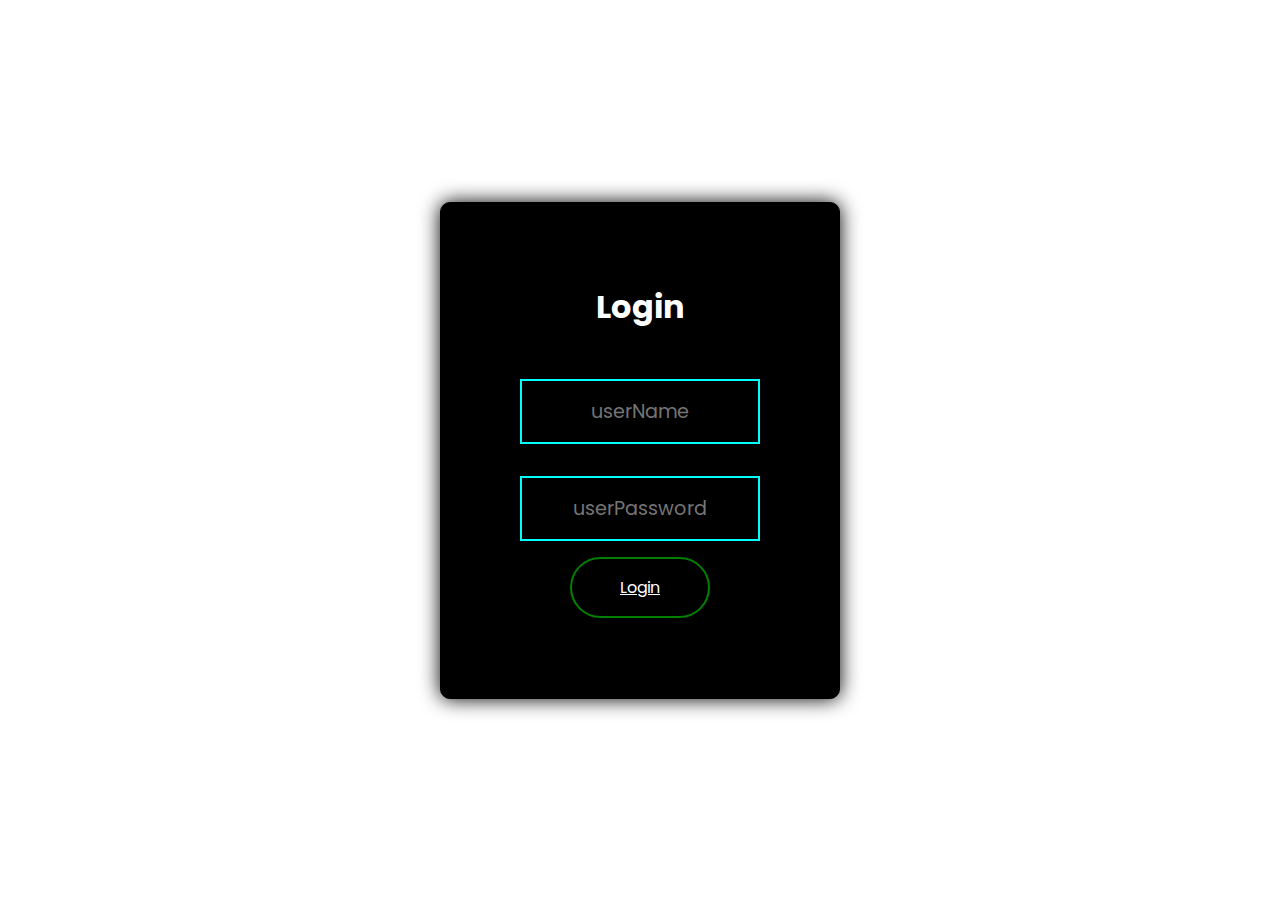
<file: Animated_Login_Form/index.html>
<!DOCTYPE html>
<html lang="en">
<head>
    <meta charset="UTF-8">
    <meta name="viewport" content="width=device-width, initial-scale=1.0">
    <title>Animated Login Form</title>
    <link rel="stylesheet" href="style.css">
</head>
<body>
    <div class="form-container">
        <h2 class="login-title">Login</h2>
        <input type="text" name="text" class="userName" placeholder="userName">
        <input type="password" name="password" class="userPassword" placeholder="userPassword">
        <button class="loginBtn">Login</button> 
    </div>
</body>
</html>
</file>
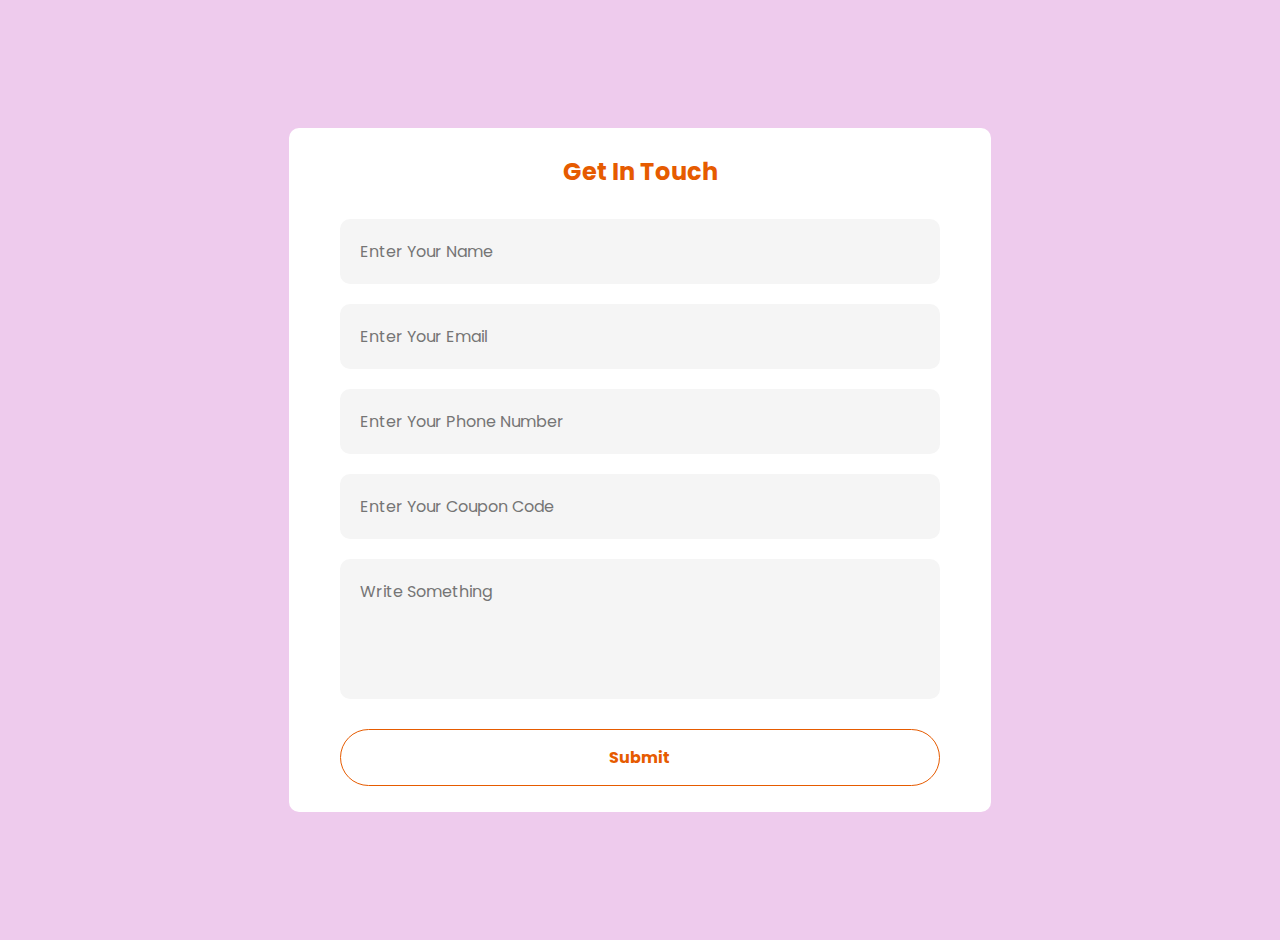
<file: Contact_Form/index.html>
<!DOCTYPE html>
<html lang="en">
<head>
    <meta charset="UTF-8">
    <meta name="viewport" content="width=device-width, initial-scale=1.0">
    <title>Contact Form Using Html And Css</title>
    <link rel="stylesheet" href="style.css">
</head>
<body>
    <div class="container">
        <form >
            <h2>Get In Touch</h2>
            <input type="text" id="name" placeholder="Enter Your Name" required>
            <input type="text" id="email" placeholder="Enter Your Email " required>
            <input type="text" id="phone" placeholder="Enter Your Phone Number " required>
            <input type="text" id="coupon" placeholder="Enter Your Coupon Code" required>

            <textarea id="message" placeholder="Write Something" rows="4"></textarea>
            <button type="submit">Submit</button>
        </form>
    </div>
</body>
</html>
</file>
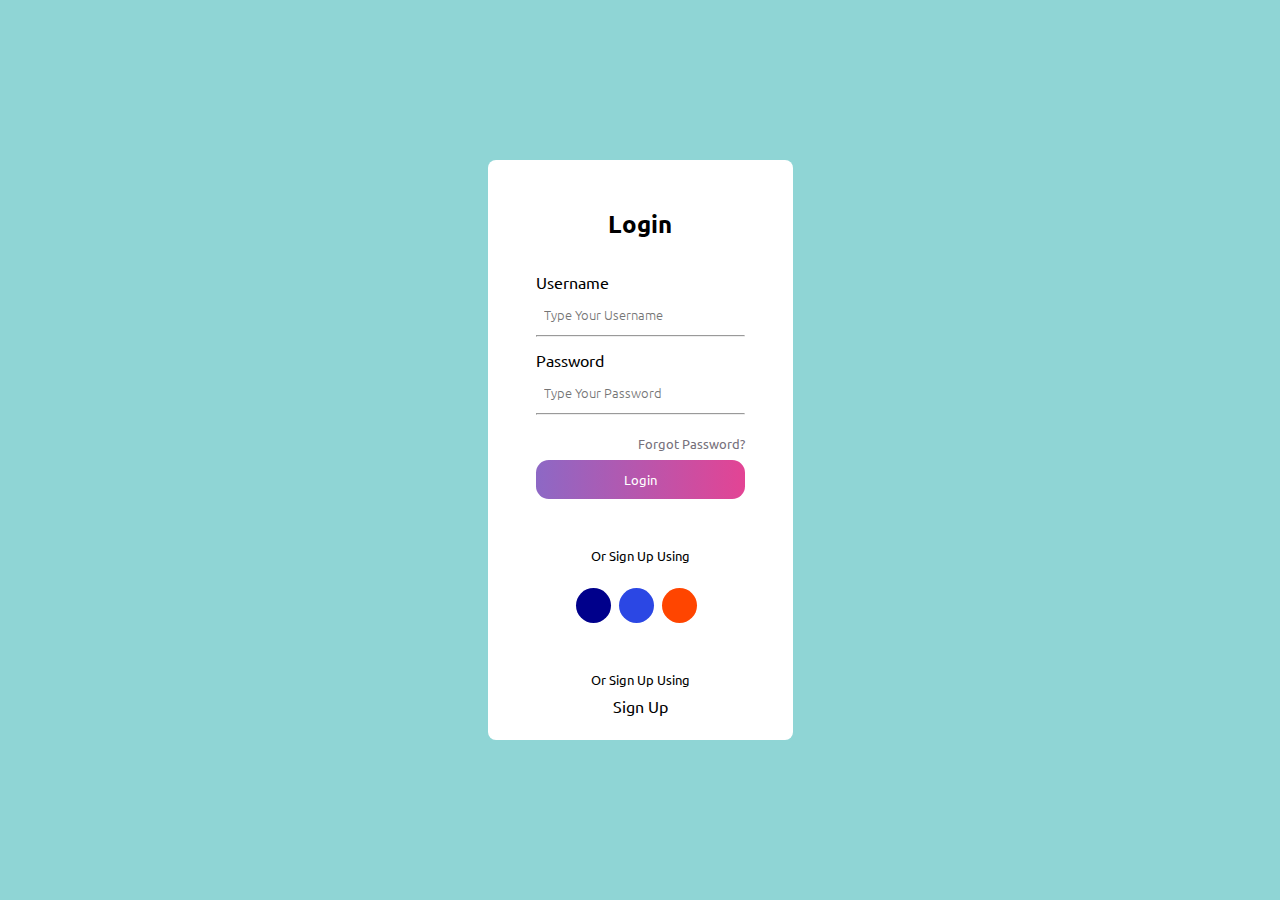
<file: Login_Form/index.html>
<!DOCTYPE html>
<html lang="en">
<head>
    <meta charset="UTF-8">
    <meta name="viewport" content="width=device-width, initial-scale=1.0">
    <title>Login Form</title>
    <link rel="stylesheet" href="style.css">
    <link rel="stylesheet" href="https://cdnjs.cloudflare.com/ajax/libs/font-awesome/6.1.1/css/all.min.css"
        integrity="sha512-KfkfwYDsLkIlwQp6LFnl8zNdLGxu9YAA1QvwINks4PhcElQSvqcyVLLD9aMhXd13uQjoXtEKNosOWaZqXgel0g=="
        crossorigin="anonymous" referrerpolicy="no-referrer" />
        <link rel="stylesheet" href="style.css">
</head>
<body>
    <div class="container">
        <h2 class="t-center">Login</h2>
        <form action="">
            <div class="inputDiv">
                <label for="name"class="username">Username</label>
                <div class="user-area">
                    <i class="fa-solid fa-user"></i><input type="text"name="name" placeholder="Type Your Username">
                </div>
                <hr>
            </div>
            <div class="inputDiv">
                <label for="password" class="username">Password</label>
                <div class="user-area">
                    <i class="fa-solid fa-key"></i><input type="password" name="password" id="password"
                    placeholder="Type Your Password">
                </div>
                <hr>
            </div>
             <span class="forgotPassword">Forgot Password?</span>
             <button class="btn">Login</button>
             <div class="formBottom">
                <p>Or Sign Up Using</p>
                <ul class="flexUl">
                    <a href="https://www.facebook.com" target="_blank">
                        <li><i class="fa-brands fa-facebook-f"></i></li>
                    </a>
                    <a href="https://www.twitter.com"target="_blank">
                        <li><i class="fa-brands fa-twitter"></i></li>
                        
                    </a>
                    <a href="https://www.google.com" target="_blank">
                        <li><i class="fa-brands fa-google"></i></li>
                    </a>
                </ul>
                 <p class="signUp"> Or Sign Up Using</p>
                 <p id="signUp">Sign Up</p>
             </div>
        </form>

    </div>
    
</body>
</html>
</file>
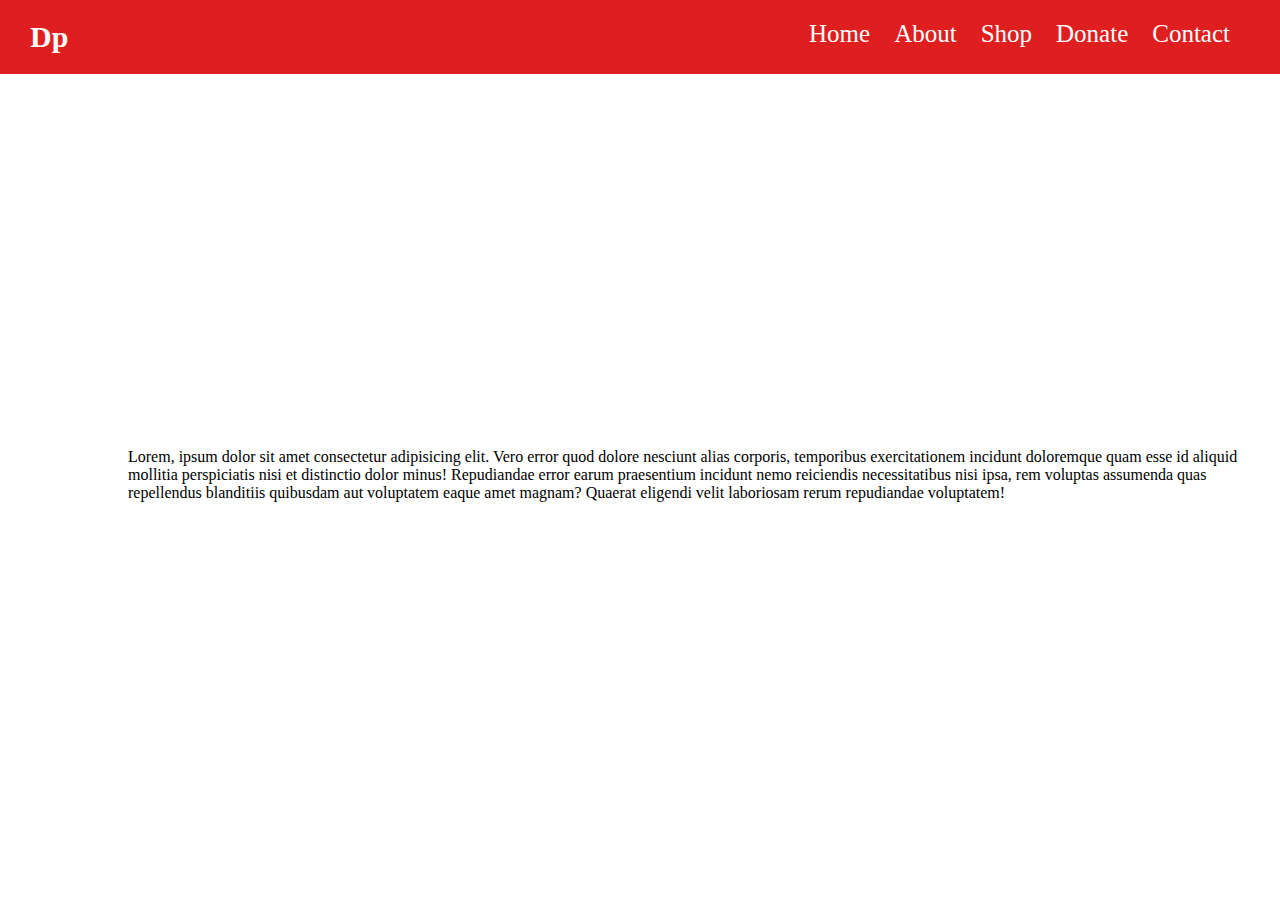
<file: My_Page/index.html>
<!DOCTYPE html>
<html lang="en">
<head>
    <meta charset="UTF-8">
    <meta name="viewport" content="width=device-width, initial-scale=1.0">
    <title>My Page</title>
    <link rel="stylesheet" href="style.css">
</head>
<body>
    <div id="main">
        <div id="left">
           <div id="lnav">
            <h1>Dp</h1>
            <div id="lnavr">
              <a href="">Home</a>
              <a href="">About</a>
              <a href="">Shop</a>
              <a href="">Donate</a>
              <a href="">Contact</a>
            </div>
           </div>
          </div>
          <div id="text">
            <h1>Serving You </h1>
             <h1>Since 1989</h1>
             <p>Lorem, ipsum dolor sit amet consectetur adipisicing elit. Vero error quod dolore nesciunt alias corporis, temporibus exercitationem incidunt doloremque quam esse id aliquid mollitia perspiciatis nisi et distinctio dolor minus! Repudiandae error earum praesentium incidunt nemo reiciendis necessitatibus nisi ipsa, rem voluptas assumenda quas repellendus blanditiis quibusdam aut voluptatem eaque amet magnam? Quaerat eligendi velit laboriosam rerum repudiandae voluptatem!</p>
          </div>
    </div>
</body>
</html>
</file>
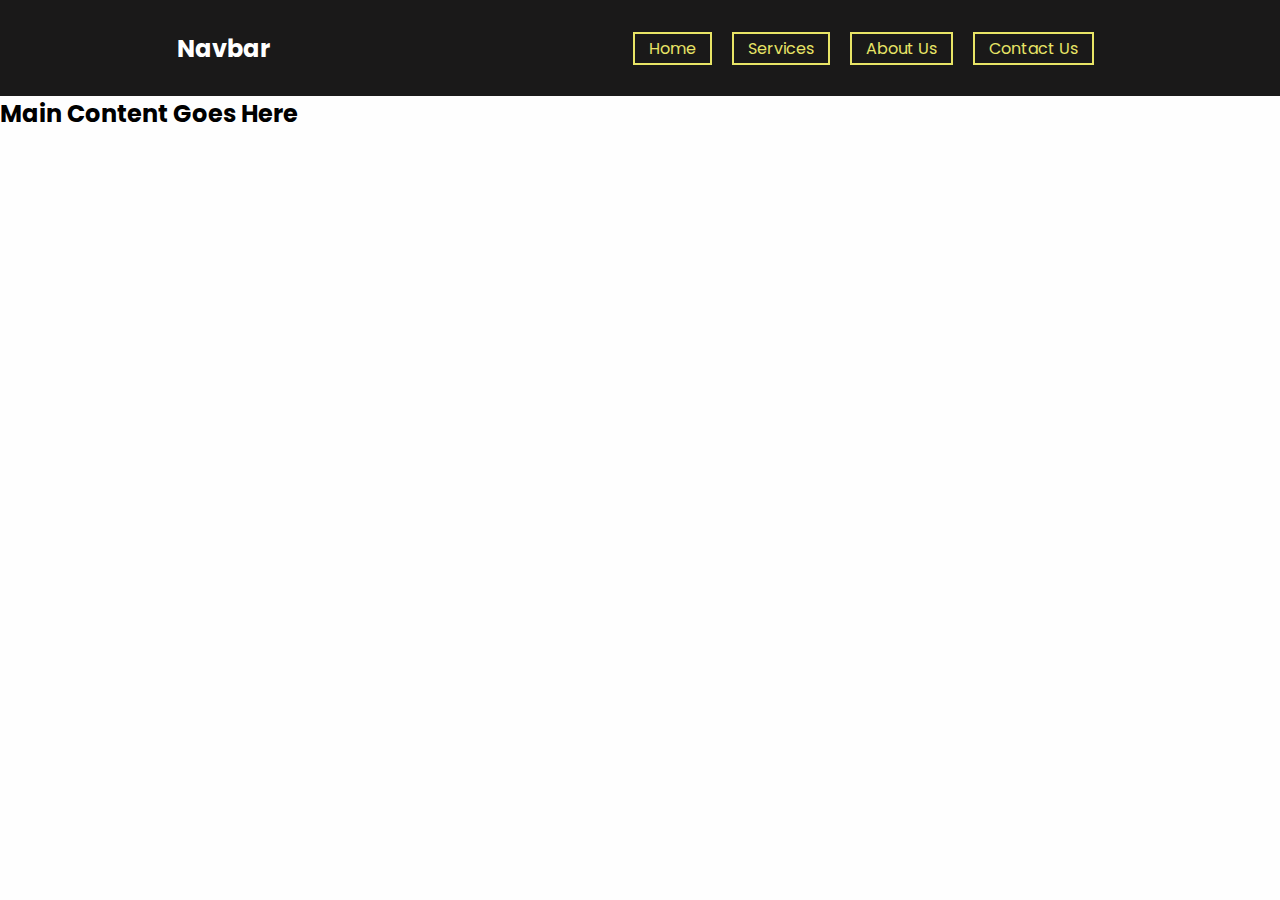
<file: Navbar_Hover_Effect/index.html>
<!DOCTYPE html>
<html lang="en">
<head>
    <meta charset="UTF-8">
    <meta name="viewport" content="width=device-width, initial-scale=1.0">
    <title>Navbar Hover Effects</title>
    <link rel="stylesheet" href="style.css">
</head>
<body>
    <div class="navBar">
        <h2>Navbar</h2>
        <ul>
            <li><a href="#">Home</a></li>
            <li><a href="#">Services</a></li>
            <li><a href="#">About Us</a></li>
            <li><a href="#">Contact Us</a></li>
            
        </ul>
       
    </div>
    <main>
        <h2>Main Content Goes Here</h2>
    </main>
    
    
</body>
</html>
</file>
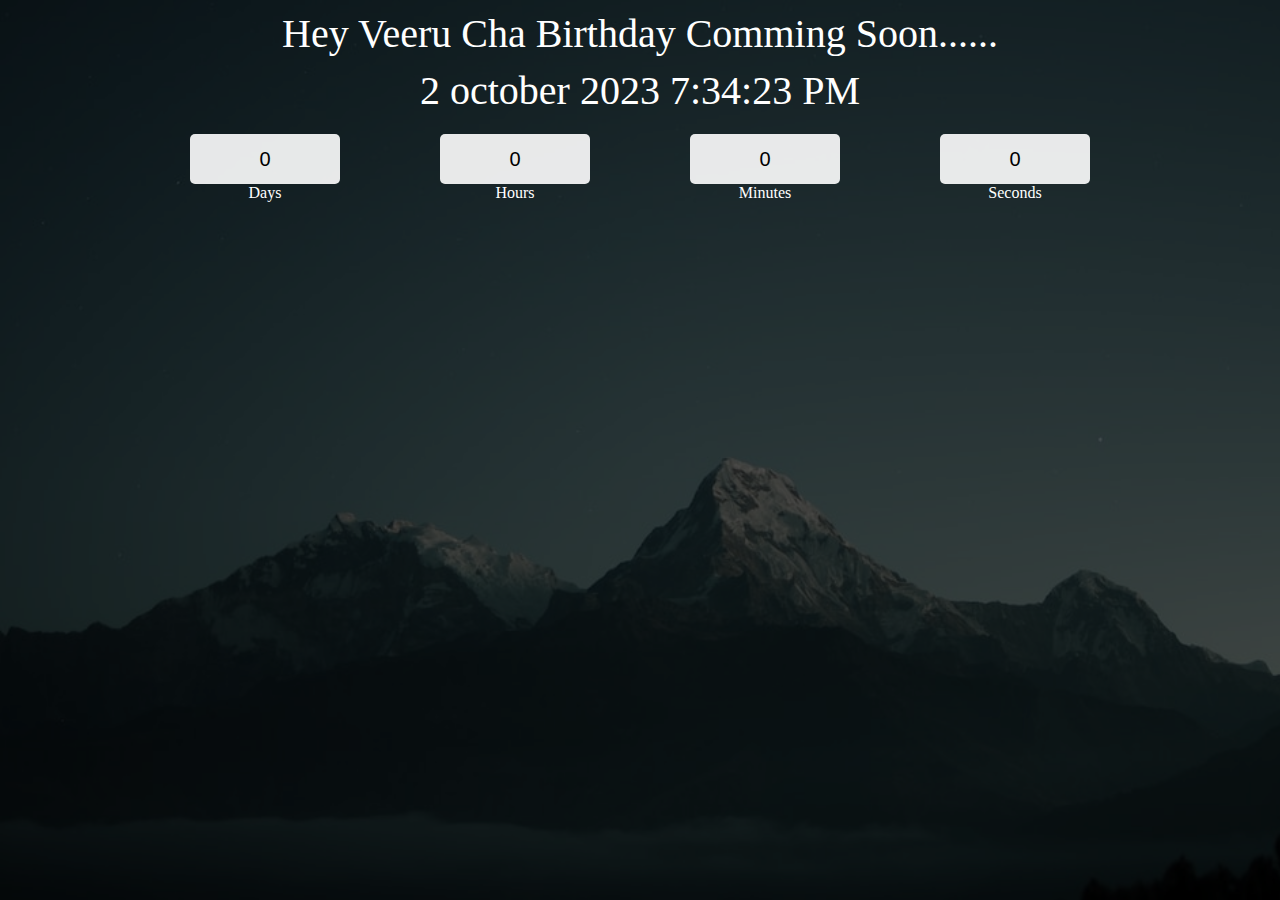
<file: Project_2_CountDown/index.html>
<!DOCTYPE html>
<html lang="en">
<head>
    <meta charset="UTF-8">
    <meta name="viewport" content="width=device-width, initial-scale=1.0">
    <title>CountDown</title>
    <link rel="stylesheet" href="style.css">
</head>
<body>
    <div class="main">
        <div class="overlay">
            <div class="title"> Hey Veeru Cha Birthday Comming Soon......</div>
            <div class="title"  id="end-date">01 Aug 2023 6:43 PM</div>
            <div class="col">
                <div> <input type="text" readonly value="0">
                    <br>
                  <label for="Days">Days</label>
                </div>
                  <div> <input type="text" readonly value="0"> 
                    <br>
                    <label for="Hours">Hours</label>
                  
                </div>
                    <div> <input type="text" readonly value="0">
                        <br>
                        <label for="Minutes">Minutes</label>
                    </div>
                        <div> <input type="text" readonly value="0">
                            <br>
                            <label for="Seconds">Seconds</label>
                        </div>
            </div>
        </div>
       
    </div>
    <script src="index.js"></script>
</body>
</html>
</file>
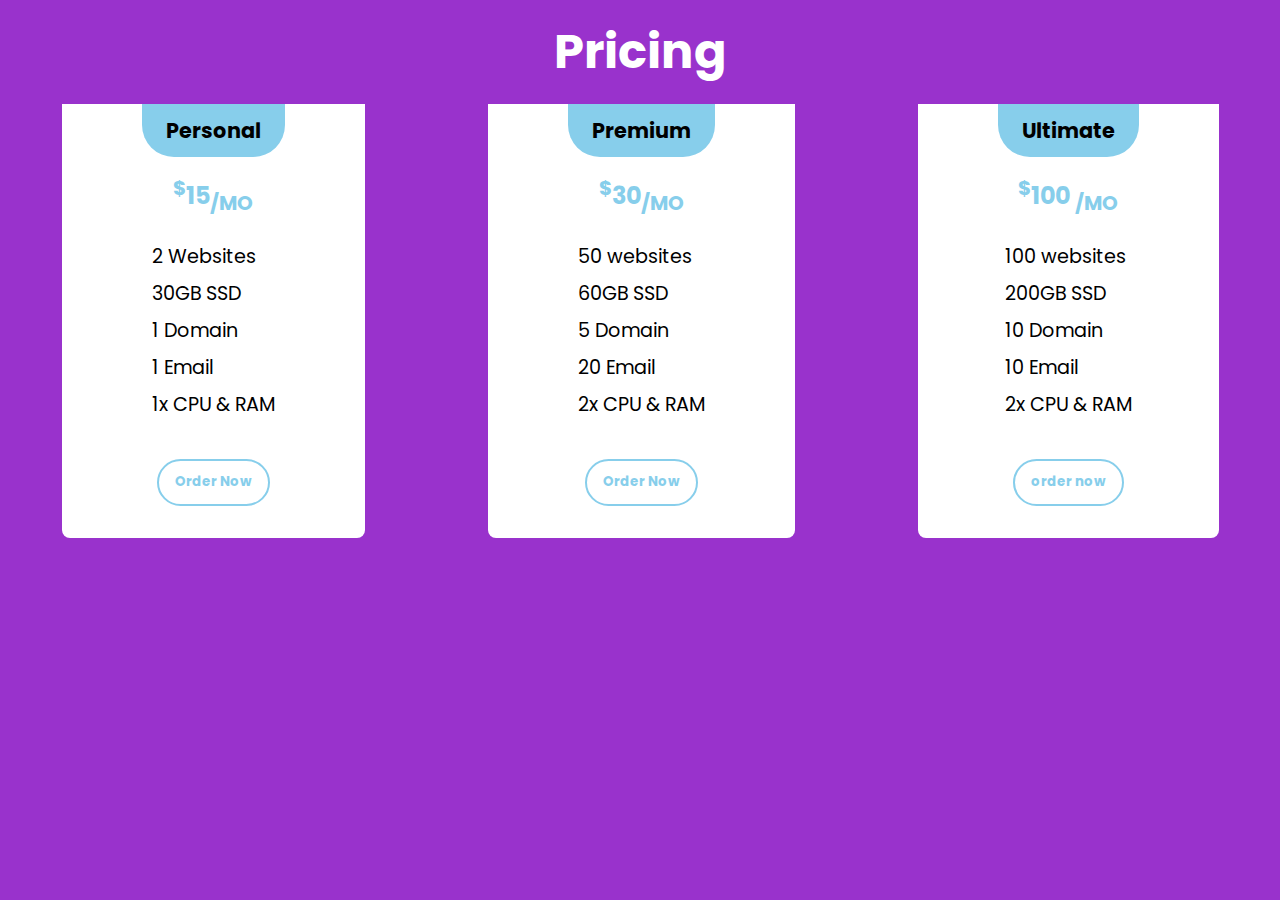
<file: Responsive_Pricing_Card/index.html>
<!DOCTYPE html>
<html lang="en">
<head>
    <meta charset="UTF-8">
    <meta name="viewport" content="width=device-width, initial-scale=1.0">
    <title>Pricing Card</title>
    <link rel="stylesheet" href="style.css">
</head>
<body>
    <h2 class="price-heading">Pricing</h2>
    <div class="pricing-container">
        <div class="pricing-item">
            <h3 class="pricing-kit">Personal</h3>
            <p class="pricing"><sup>$</sup>15<sub>/MO</sub></p>
            <ul class="offers">
                <li>2 Websites</li>
                <li>30GB SSD</li>
                <li>1 Domain</li>
                <li>1 Email</li>
                <li>1x CPU & RAM</li>
            </ul>
            <button class="order-btn">Order Now</button>
        </div>
        <div class="pricing-item">
            <h3 class="pricing-kit">Premium</h3>
            <p class="pricing"><sup>$</sup>30<sub>/MO</sub></p>
            <ul class="offers">
                <li>50 websites</li>
                <li>60GB SSD</li>
                <li>5 Domain</li>
                <li>20 Email</li>
                <li>2x CPU & RAM</li>
            </ul>
            <button class="order-btn">Order Now</button>
        </div>
            <div class="pricing-item">
                <h3 class="pricing-kit">Ultimate</h3>
                <p class="pricing"><sup>$</sup>100 <sub>/MO</sub> </p>
                <ul class="offers">
                    <li>100 websites</li>
                    <li>200GB SSD</li>
                    <li>10 Domain</li>
                    <li>10 Email</li>
                    <li>2x CPU & RAM</li>
                </ul>
                <button class="order-btn">order now</button>
            </div>
    </div>
    
</body>
</html
</file>
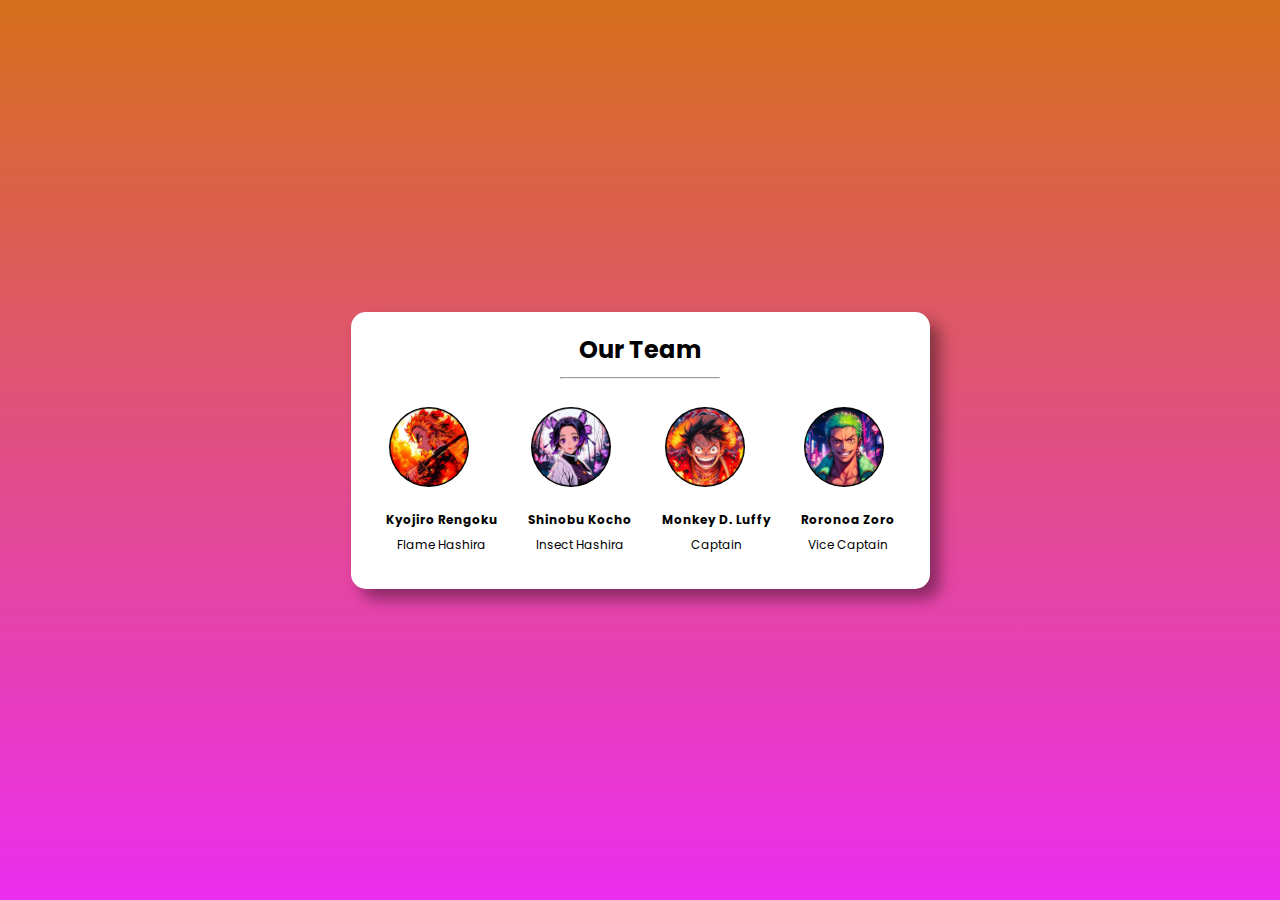
<file: Team_Page/index.html>
<!DOCTYPE html>
<html lang="en">
<head>
    <meta charset="UTF-8">
    <meta name="viewport" content="width=device-width, initial-scale=1.0">
    <title>Team Page</title>
    <link rel="stylesheet" href="style.css">
</head>
<body>
    <div class="main-container">
        <h2>Our Team</h2>
        <hr>
        <div class="members">
            <div class="team-members">
                <img src="altar.pro-20230726-0250.jpg">
                <h4>Kyojiro Rengoku</h4>
                <p>Flame Hashira</p>
            </div>
            <div class="team-members">
                <img src="altar.pro-20230726-0251.jpg" alt="">
                <h4>Shinobu Kocho</h4>
                <p>Insect Hashira</p>
            </div>
            <div class="team-members">
                <img src="altar.pro-20230726-0254.jpg" alt="">
                <h4>Monkey D. Luffy</h4>
                <p>Captain</p>
            </div>
            <div class="team-members">
                <img src="altar.pro-20230726-0255.jpg" alt="">
                <h4>Roronoa Zoro</h4>
                <p>Vice Captain</p>
            </div>
        </div>
     
    </div>
</body>
</html>
</file>
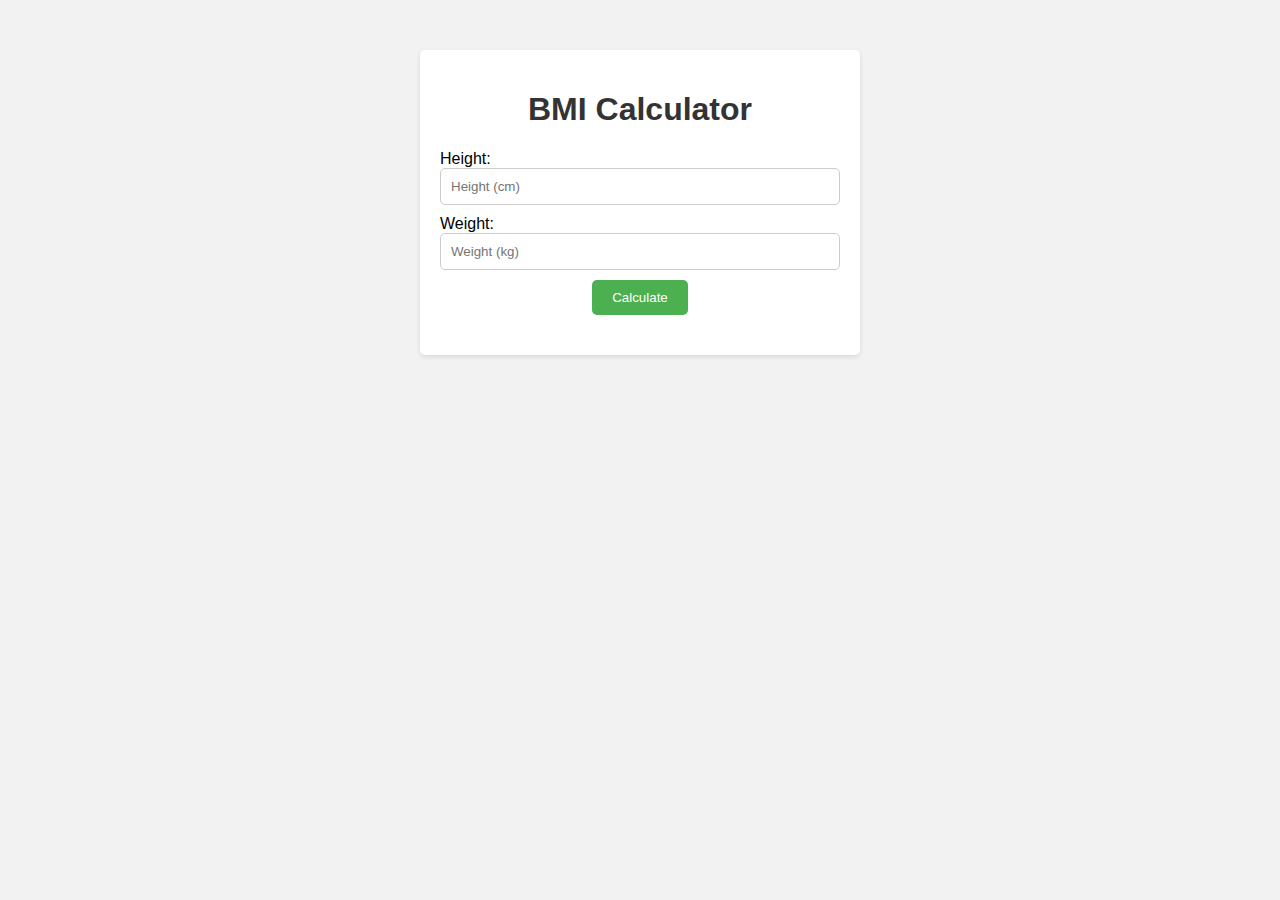
<file: Bmi_Calculator/bmi.html>
<!DOCTYPE html>
<html lang="en">
<head>
    <meta charset="UTF-8">
    <meta http-equiv="X-UA-Compatible" content="IE=edge">
    <meta name="viewport" content="width=device-width, initial-scale=1.0">
    <title>BMI CALCULATOR </title>
    <link rel="stylesheet" href="bmi.css">
</head>
<body>
    <div class="container">
        <h1>BMI Calculator</h1>
        <div class="input-container">
            <label for="height">Height:</label>
            <input type="number" id="height" placeholder="Height (cm)">
        </div>
        <div class="input-container">
            <label for="Weight">Weight:</label>
            <input type="number"id="weight"placeholder="Weight (kg)">
        </div>
        <div>
            <button onclick="calculateBMI()">Calculate</button>
            <div id="result"></div>
        </div>
    </div>
    <script src="bmi.js"></script>
</body>
</html>
</file>
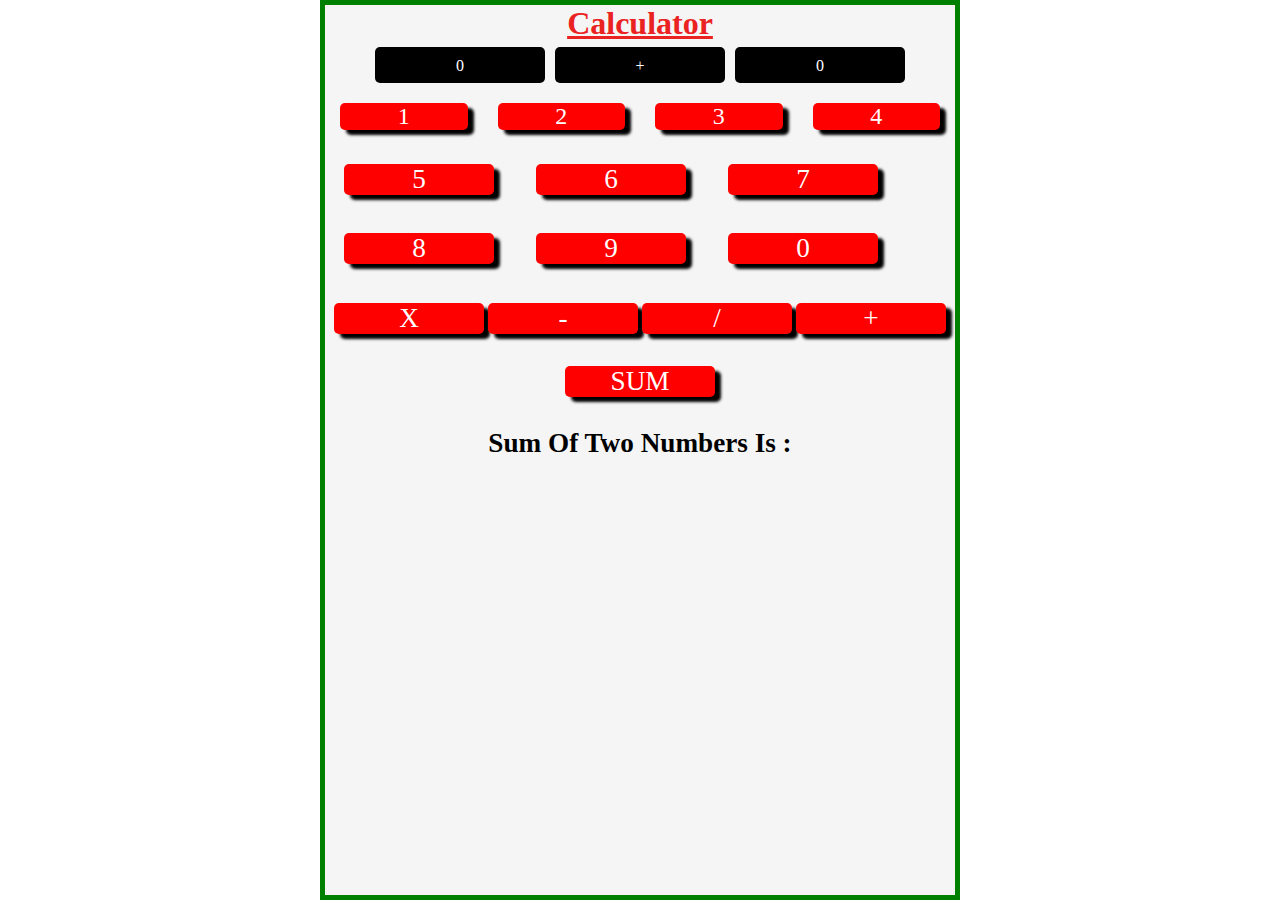
<file: Simple_Calc/calc.html>
<!DOCTYPE html>
<html lang="en">
<head>
    <meta charset="UTF-8">
    <meta name="viewport" content="width=device-width, initial-scale=1.0">
    <title>Simple Calculator</title>
    <link rel="stylesheet" href="calc.css">
</head>
<body>
    <div class="calc-container">
        <h1>Calculator</h1>
        <div class="input-container">
         <p id="first-num">0</p>
         <p id="sign">+</p> 
         <p id="sec-num">0</p>
        </div>
         <div class="num-conatiner">
            <button id="btn-1">1</button>
            <button id="btn-2">2</button>
            <button id="btn-3">3</button>
            <button id="btn-4">4</button>
         </div>
         <div class="half-num">
            <button id="btn-5">5</button>
            <button id="btn-6">6</button>
            <button id="btn-7">7</button>
            <button id="btn-8">8</button>
            <button id="btn-9">9</button>
            <button id="btn-0">0</button>
         </div>
        <div class="math-operations">
          <button onclick="multi()">X</button>
          <button onclick="subtract()">-</button>
          <button onclick="division()">/</button>
          <button onclick="add()">+</button>
        </div>
        <div class="sum-container">
            <button class="sum" onclick="sum()">SUM</button>
            <p id="sum-el">Sum Of Two Numbers Is : </p>
        </div>
    </div>
  
    <script src="calc.js"></script>
</body>
</html>
</file>
<file: Animated_Login_Form/style.css>
@import url('https://fonts.googleapis.com/css2?family=Poppins:wght@300&display=swap');
*{
    margin: 0;
    padding: 0;
    box-sizing: border-box;
    font-family: 'Poppins',sans-serif;
}
body{
    display: flex;
    justify-content: center;
    align-items: center;
    width: 100%;
    height: 100vh;
    background-image: url('https://images.pexels.com/photos/531880/pexels-photo-531880.jpeg?auto=compress&cs=tinysrgb&w=600');
    background-size:cover;
    background-position: center;
    background-repeat: no-repeat;
    
    
}    
.form-container{
    display: flex;
    justify-content: center;
    align-items: center;
    flex-direction: column;
    background-color: black;
    width: 25rem;
    color: white;
    border-radius: 10px;
    padding: 5em 2rem;
    box-shadow: 0px 0px 20px 0px black;
    border:1px solid black ;
}
.login-title{
    font-size: 2rem;
    margin-bottom: 2rem;
}
.userName,.userPassword{
    text-align: center;
    border: 2px solid cyan;
    margin:1rem;
    color: white;
    background: transparent;
    padding: 1rem 2rem;
    width: 15rem;
    font-size: 1.2rem;
    outline: none;
    transition: all .2s ease-in-out;
}
.userName:focus,.userPassword:focus{
    width: 20rem;
    animation-name: colorChange;
    animation-duration: 10s;
    animation-iteration-count:infinite;
}
@keyframes colorChange{
    0%{
        border-color: green;
        color: green;
    }
    10%{
        border-color: yellow;
        color: yellow;
    }
    20%{
        border-color:hotpink;
        color: hotpink;
    }
    30%{
        border-color:red;
        color:red;
    }
    40%{
        border-color: purple;
        color:purple;
    }
    50%{
        border-color: yellow;
        color: yellow;
    }
    60%{
        border-color: cyan;
        color: cyan;
    }
    70%{
        border-color: skyblue;
        color: skyblue;
    }
    80%{
        border-color: pink;
        color: pink;
    }
    90%{
        border-color: red;
        color: red;
    }
    100%{
        border-color: yellow;
        color: yellow;
    }
}
.loginBtn{
    background: transparent;
    border: 2px solid green;
    color: white;
    padding: 1rem 3rem;
    border-radius: 6rem;
    text-decoration: underline;
    font-size: 1rem;
    cursor: pointer;
    transition: all .3s ease-in-out;
}
.loginBtn:hover{
    background: green;
    border-radius: 2px solid green;

}
</file>
<file: Contact_Form/style.css>
@import url("https://fonts.googleapis.com/css2?family=Poppins:wght@300&display=swap");
*{
    margin: 0;
    padding: 0;
    font-family: 'Poppins',sans-serif;
}
.container{
    background-color:  #eecbed;
    display: flex;
    justify-content: center;
    align-items: center;
    padding: 20px;
    height: 100vh;
}
form{
    background-color: white;
    display: flex;
    flex-direction: column;
    padding: 2vw 4vw;
    width: 60%;
    max-width: 600px;
    border-radius: 10px;
}
form h2{
   text-align: center;
   color:  #e65b00;
   margin-bottom: 20px;
}
form input,textarea{
    border: 0;
    margin: 10px 0px;
    padding: 20px;
    outline: none;
    background-color:  #f5f5f5;
    font-size: 16px;
    border-radius: 10px;
    resize: none;
}
form button{
    background: white;
    color:  #e65b00;
    border: 1px solid  #e65b00;
    padding:15px;
    font-size:1rem;
    outline: none;
    cursor: pointer;
    width: 100%;
    font-weight: bold;
    margin: 20px auto 0;
    border-radius: 30px;
    transition: all .5s ease-in;
}
form button:hover{
    border: 1px solid  #e65b00;
    background:  #e65b00;
    color: white;
}
</file>
<file: Login_Form/style.css>
@import url('https://fonts.googleapis.com/css2?family=Ubuntu:wght@300;500;700&display=swap');

*{
    margin: 0;
    padding: 0;
    box-sizing: border-box;
    font-family: "Ubuntu",sans-serif;
}
body{
    width: 100%;
    height: 100vh;
    display: flex;
    justify-content: center;
    align-items: center;
    background-color:  #8fd5d5;
} 
.container{
    background-color: white;
    justify-content: center;
    align-items: center;
    flex-direction: column;
    padding: 1rem 3rem;
    border-radius: .5rem;
}
.container form{
    display: flex;
    justify-content: center;
    flex-direction: column;
    position: relative;
}
.container h2{
    font-size: 1.5rem;
    margin: 2rem;
}
.container form input{
font-weight: lighter;
border: none;
}
input:focus {
    outline: none;
}
.container form .username{
    margin-bottom:.7rem; 
}
.container form i{
    font-size: 1rem;
    margin-right: .5rem;
}
.user-area{
    margin-bottom: .7rem;
}
.container form .forgotPassword{
    position: absolute;
    right: 0rem;
    bottom: 17rem;
    color: rgb(119, 113,124);
    cursor: pointer;
    font-size: .8rem;
}
.inputDiv{
    display: flex;
    flex-direction: column;
    padding-bottom: .8rem;
}
.formBottom{
    display: flex;
    justify-content: center;
    align-items: center;
    flex-direction: column;
}
.formBottom ul{
    margin-bottom: 3rem;
}
.formBottom p{
    margin-bottom: .5rem;
    font-size: .8rem;
}
.flexUl{
    display: flex;
    justify-content: space-between;
    align-items: center;
}
.flexUl a{
    text-decoration: none;
}
.flexUl li{
    list-style: none;
}
.flexUl li i{
    height: 35px;
    width: 35px;
    display: flex;
    justify-content: center;
    align-items: center;
}
.fa-brands{
    margin-top: 1rem;
    cursor: pointer;
    color: white;
    padding: 0.5rem;
    border-radius: 50%;
}
.fa-google{
    background-color: orangered;
}
.fa-twitter{
    background-color: rgb(43,71,228);
}
.fa-facebook-f{
    background-color: darkblue;
}
.t-center{
    text-align: center;
}
.btn{
    border: none;
    border-radius: 0.8rem;
    cursor: pointer;
    padding: 0.7rem 0.8rem;
    background: linear-gradient(to right, #8d68c5, #e34494);
    margin-top: 2rem;
    margin-bottom: 3rem;
    color: #fff;
}
#signUp{
    font-size: 1rem;
    cursor: pointer;
}
#signUp:hover{
    color: #8d68c5;
}
</file>
<file: My_Page/style.css>
*{
    margin: 0;
    padding: 0;
    box-sizing: border-box;
}
html,body{
    width: 100%;
    height: 100%;
    font-family: "Gilroy";
}
#main{
    width: 100%;
    height: 100%;
    background-image: url(https://images.unsplash.com/photo-1590838631402-86ece23734ce?auto=format&fit=crop&q=80&ixlib=rb-4.0.3&ixid=M3wxMjA3fDB8MHxwaG90by1wYWdlfHx8fGVufDB8fHx8fA%3D%3D&w=1374);
    background-size: cover;
    background-repeat: no-repeat;
}
#left{
   background-color: rgb(223, 31, 31);
}
#lnav{
    width: 100%;
  height: 100%;
  padding: 20px 30px;
  display: flex;
  justify-content: space-between;
}
#lnavr a{
   margin-right: 20px;
   text-decoration: none;
   font-size: 25px;
   font-weight: 500;
   color: white;
}
#lnav h1{
    font-size: 30px;
    align-items: center;
    color: white;
}
#text{
    margin-top: 15%;
    margin-left: 10%;
}
#text h1{
    color: white;
    font-size: 80px;
}
</file>
<file: Navbar_Hover_Effect/style.css>
@import url('https://fonts.googleapis.com/css2?family=Poppins:wght@300&display=swap');

*{
    margin: 0;
    padding: 0;
    box-sizing: border-box;
    font-family: 'Poppins', sans-serif;

}
body{
    height: 100vh;
    width: 100%;
    background-color: rgb(254, 254, 254);

}
.navBar{
  width: 100%;
  padding: 3rem 0;
  display: flex;
  justify-content: space-around;
  align-items: center;
  height: 4rem;
  background: rgb(26, 25, 25);
}
.navBar h2{
    color: white;
}
ul{
    display: flex;
}
li
{
    list-style-type:  none;
   
}
a{
    text-decoration: none;
}
ul li a{
    padding: 5px 1rem;
    position: relative;
    margin: 0 10px;
    color: rgb(232, 228, 102);

}
ul li a::before{
    content: '';
    width: 100%;
    height: 100%;
    position: absolute;
    top: 0;
    left: 0;
    box-sizing: border-box;
    border-top: 2px solid rgb(232, 228, 102);
    border-left: 2px solid rgb(232, 228, 102);
    transition: all .4s;
}
ul li a::after{
    content: '';
    width: 100%;
    height: 100%;
    position: absolute;
    bottom: 0;
    right: 0;
    box-sizing: border-box;
    border-bottom: 2px solid rgb(232, 228, 102);
    border-right: 2px solid rgb(232, 228, 102);
    transition: all .4s;
}
ul li a:hover::after,
ul li a:hover::before{
    content: '';
    width: 10%;
    height: 20%;
    transform: rotate(360deg);
}
</file>
<file: Project_2_CountDown/style.css>
*{
    padding: 0;
    margin: 0;
    box-sizing: border-box;
}
.main{
    width: 100%;
    height: 100vh;
    background-image: url('./images/background.jpg');
    background-repeat: no-repeat;
    background-size: cover;
}
.overlay{
    width: 100%;
    height: 100%;
    background-color: rgba(0, 0,0,0.7);
    display: flex;
    align-items: center;
    color: white;
    flex-direction: column;
}
.title{
    font-size: 2.5rem;
    text-align: center;
    color: white;
    margin-top: 10px; 
}
.col{
    margin-top: 20px;
    width:1000px;
    display: flex;
    text-align: center;
    color: white;
    justify-content: center;
}
.col div{
    width: 250px;
    text-align: center;
}
input{
    height: 50px;
    background-color: rgba(255, 255,255,0.9);
    border-color: transparent;
    border-radius:5px;
    width: 60%;
    text-align: center;
    font-size: 20px;
}
</file>
<file: Responsive_Pricing_Card/style.css>
@import url('https://fonts.googleapis.com/css2?family=Poppins:wght@300&display=swap');

*{
    padding: 0;
    margin: 0;
    font-family: 'Poppins',sans-serif;
}
body{
    background-color: darkorchid;
}
.price-heading{
    text-align: center;
    margin: 1rem 0;
    font-size: 3rem;
    color: #fff;
}
.pricing-container{
    display: flex;
    justify-content: space-around;
    flex-wrap: wrap;
}
.pricing-item{
    display: flex;
    flex-direction: column;
    align-items: center;
    justify-content: center;
    padding:  0 5rem 2rem 5rem;
    background-color: white;
    margin: 0 1rem;
    overflow: hidden;
    margin-bottom: 2rem;
    border-radius: 0 0 0.5rem 0.5rem;
    transition: .2s all linear;
    cursor: pointer;
}
.pricing-item:hover{
    transform: scale(1.01);
    box-shadow:  0 1rem 1rem 0rem #753a93;
}
.pricing-item li{
    list-style: none;
}
.pricing{
    font-size: 1.5rem;
    margin: 1rem 0;
    color: skyblue;
    font-weight: bold;
}
.pricing-kit{
    font-size: 1.3rem;
    background-color: skyblue;
    padding: .7rem 1.5rem;
    border-radius: 0 0 2rem 2rem; 
}
.pricing-item:hover .pricing-kit{
    box-shadow: 0 0 0 50rem skyblue;
}
.pricing-item:hover .order-btn{
    background-color: skyblue;
    color: white;
    font-weight: bold;
    border-color: white;
}
.pricing-item:hover .pricing{
    color: black;
    transition: 4.s linear;
}
.offers li{
    font-size: 1.2rem;
    margin: 0.5rem 0;
}
.order-btn{
    border: none;
    border: 2px solid skyblue;
    background-color: transparent;
    color: skyblue;
    cursor: pointer;
    margin-top: 2rem;
    padding: .7rem 1rem;
    border-radius: 2rem;
    font-weight: bold;
}
.order-btn:hover{
    background-color: skyblue;
    color: white;
    font-weight: bold;
    border-color: white;
}
</file>
<file: Team_Page/style.css>
@import url('https://fonts.googleapis.com/css2?family=Noto+Sans:wght@700&family=Poppins:wght@400;500;600&display=swap');
*{
    margin: 0;
    padding: 0;
    box-sizing: border-box;
    font-family: "Poppins",sans-serif;
}
body{
    display: flex;
    justify-content: center;
    align-items: center;
    width: 100%;
    height: 100vh;
    background: linear-gradient(#d66f1b 0%, #ec2eef 100%);
}
.main-container{
    background: #fff;
    border-radius: 15px;
    margin: 1rem;
    padding: 20px;
    box-shadow: 10px 10px 15px rgba(0, 0, 0, 0.4);
}
h2{
    text-align: center;
}
hr{
    width: 10rem;
    margin: 10px auto;
}
.members{
    display: flex;
    justify-content: center;
    flex-wrap: wrap;
}
img{
    width: 80px;
    height: 80px;
    border-radius: 50%;
    margin: 10px;
}
.team-members{
    margin: 8px;
    transition: all .3s ease;
    cursor: pointer;
}
h4,p{
    text-align: center;
    font-size: 12px;
    margin: 7px;
}
</file>
<file: Bmi_Calculator/bmi.css>
body{
    background-color: #f2f2f2;
    font-family: Arial,sans-serif;
    margin: 0;
    padding: 0;
}
.container{
    max-width: 400px;
    margin: 50px auto;
    padding: 20px;
    background-color: #fff;
    border-radius: 5px;
    box-shadow: 0 2px 5px rgba(0,0, 0,0.1);
    text-align: center;
}
h1{
    color: #333;
}
.input-container{
    margin-bottom: 10px;
    text-align:left;
}
input[type="number"]{
    width: 100%;
    padding: 10px;
    border: 1px solid #ccc;
    border-radius: 5px;
    box-sizing: border-box;
}
button{
    background-color: #4caf50;
    color: #fff;
    border: none;
    padding: 10px 20px;
    border-radius: 5px;
    cursor: pointer;
}
#result{
    margin-top: 20px;
    font-weight: bold;
}
</file>
<file: Simple_Calc/calc.css>
*{ 
margin:0;
padding:0;
box-sizing: border-box;
font-family: "sans-serif";
}

html,body{
width:100%;
height:100%;
}
.calc-container{
    background:whitesmoke;
    height: 100vh;
    max-width: 50%;
    border: 5px solid green;
    margin-left: auto;
    margin-right: auto;
    width: 50%;
}
.calc-container h1{
    text-align: center;
    color: rgb(235, 34, 34);
   text-decoration: underline;
}
.math-operations{
    margin-top: 20px;
    text-align: center;
}
.math-operations button{
    color:white;
    background-color: red;
    border: none;
    font-size: 1.7rem;
    border-radius: 5px;
    width: 150px;
    box-shadow: 6px 5px 3px black;
}
.input-container{
    display: flex;
   text-align: center;
    justify-content: center;
}
.input-container p{
    color: white;
    background-color: black;
    margin: 5px;
    border-radius: 5px;
    width:170px;
    height: 36px;
    padding: 10px;
}
.num-conatiner{
    display: flex;
}
.num-conatiner button{
    list-style: none;
    margin: 5px;
    color:white;
    background-color: red;
    border: none;
    font-size: 1.5rem;
    border-radius: 5px;
    width: 150px;
    box-shadow: 6px 5px 3px black;
    margin: 15px;
}
.sum-container{
    text-align: center;
}
.sum
{
    margin-top: 5%;
    color:white;
    background-color: red;
    border: none;
    font-size: 1.7rem;
    border-radius: 5px;
    width: 150px;
    box-shadow: 6px 5px 3px black;
}
.sum-container p{
    margin-top: 5%;
    font-size: 1.7rem;
    font-weight: bold;
}
.half-num button{
 
    color:white;
    background-color: red;
    border: none;
    font-size: 1.7rem;
    border-radius: 5px;
    width: 150px;
    box-shadow: 6px 5px 3px black;
    margin: 19px;
}
</file>
